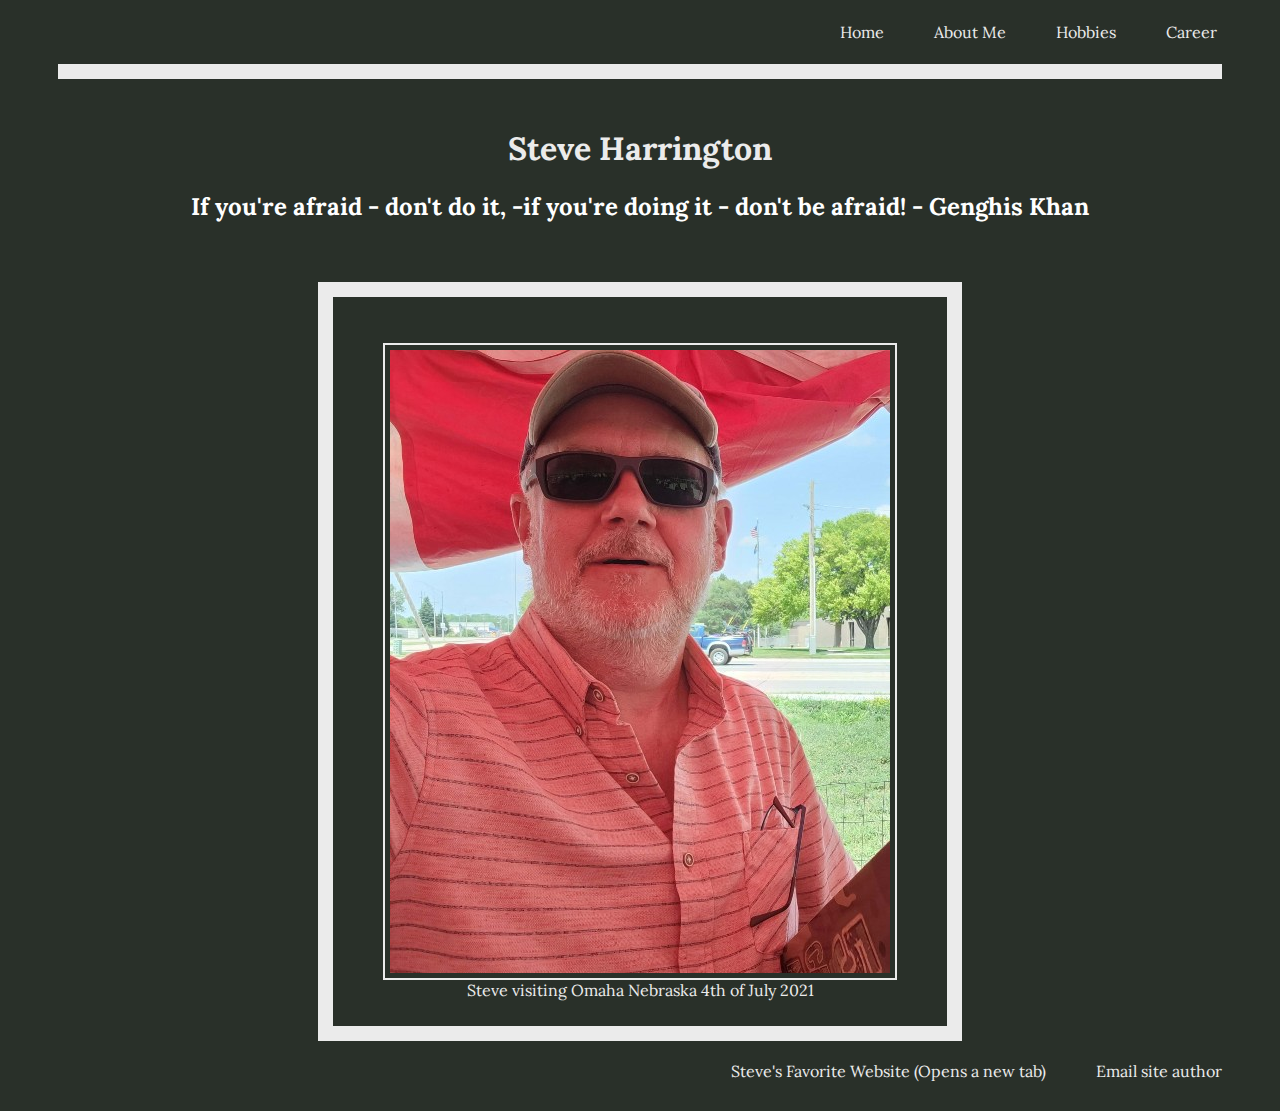
<file: index.html>
<!DOCTYPE html>
<html lang ="en-US">
<head>
  <title>Steve Harrington</title>
  <link href="bioSite.css" type="text/css" rel="stylesheet" />
  <link href="https://fonts.googleapis.com/css2?family=Lora:wght@400;500;700&family=PT+Serif:wght@400;700&display=swap" rel="stylesheet">
</head>
<body>
  <nav>
    <a href="career.html">Career</a>
    <a href="hobbies.html">Hobbies</a>
    <a href="about.html">About Me</a>
    <a href="index.html">Home</a>
  </nav>
  <hr>
  <header>
    <h1>
      Steve Harrington
    </h1>
    <h2>
      If you're afraid - don't do it, -if you're doing it - don't be
      afraid! - Genghis Khan
    </h2>
  </header>
  <div id="index">
    <figure>
      <img src="images/steve_home2.jpg"alt="Picture of Steve
        Harrington" class="home-pic"/>
      <figcaption id="home-caption">Steve visiting Omaha Nebraska 4th of July 2021</figcaption>
    </figure>
  </div>
<footer>
  <a href="mailto: anebel@my365.bellevue.edu">Email site author</a>
  <a href="https://www.nationalparkstraveler.org/" target="_blank">Steve's Favorite Website (Opens a new tab) </a>
</footer>
</body>
</html>
</file>
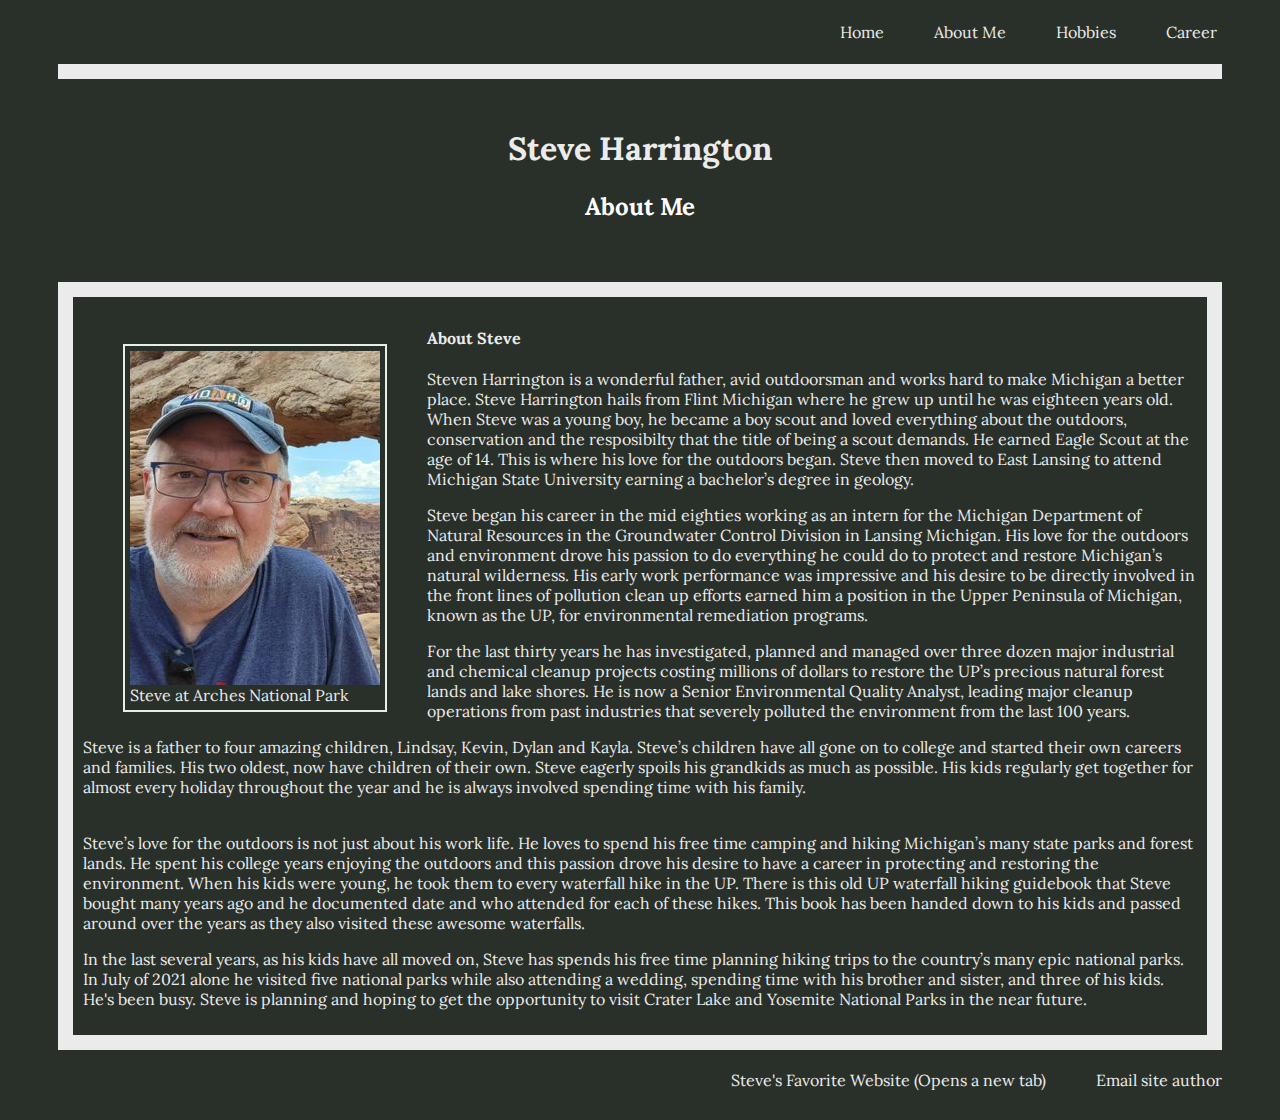
<file: about.html>
<!DOCTYPE html>
<html lang ="en-US">
<head>
  <title>Steve Harrington</title>
  <link href="bioSite.css" type="text/css" rel="stylesheet" />
  <link href="https://fonts.googleapis.com/css2?family=Lora:wght@400;500;700&family=PT+Serif:wght@400;700&display=swap" rel="stylesheet">
</head>
<body>
  <nav>
    <a href="career.html">Career</a>
    <a href="hobbies.html">Hobbies</a>
    <a href="about.html">About Me</a>
    <a href="index.html">Home</a>
  </nav>
  <hr>
  <header>
    <h1>
      Steve Harrington
    </h1>
    <h2>
      About Me
    </h2>
  </header>
  <div id="content">
    <article>
      <figure class="left-images">
        <img src="images/steve_about.jpg" alt="Picture of Steve Harrington"
          class="about-pic"/>
        <figcaption>Steve at Arches National Park</figcaption>
      </figure>
      <h4>
        About Steve
      </h4>
        <p>
          Steven Harrington is a wonderful father, avid outdoorsman and works hard to make Michigan a better place. Steve Harrington hails from Flint Michigan where he grew up until he was eighteen years old. When Steve was a young boy, he became a boy scout and loved everything about the outdoors, conservation and the resposibilty that the title of being a scout demands. He earned  Eagle Scout at the age of 14. This is where his love for the outdoors began. Steve then moved to East Lansing to attend Michigan State University earning a bachelor’s degree in geology.
        </p>
        <p>
          Steve began his career in the mid eighties working as an intern for the Michigan Department of Natural Resources in the Groundwater Control Division in Lansing Michigan. His love for the outdoors and environment drove his passion to do everything he could do to protect and restore Michigan’s natural wilderness. His early work performance was impressive and his desire to be directly involved in the front lines of pollution clean up efforts earned him a position in the Upper Peninsula of Michigan, known as the UP, for environmental remediation programs. 
        </p>     
        <p>
          For the last thirty years he has investigated, planned and managed over three dozen major industrial and chemical cleanup projects costing millions of dollars to restore the UP’s precious natural forest lands and lake shores. He is now a Senior Environmental Quality Analyst, leading major cleanup operations from past industries that severely polluted the environment from the last 100 years.
        </p>
        <p>
          Steve is a father to four amazing children, Lindsay, Kevin, Dylan and Kayla. Steve’s children have all gone on to college and started their own careers and families. His two oldest, now have children of their own. Steve eagerly spoils his grandkids as much as possible. His kids regularly get together for almost every holiday throughout the year and he is always involved spending time with his family. <br><br>
        </p> 
        <p>
          Steve’s love for the outdoors is not just about his work life. He loves to spend his free time camping and hiking Michigan’s many state parks and forest lands. He spent his college years enjoying the outdoors and this passion drove his desire to have a career in protecting and restoring the environment. When his kids were young, he took them to every waterfall hike in the UP. There is this old UP waterfall hiking guidebook that Steve bought many years ago and he documented date and who attended for each of these hikes. This book has been handed down to his kids and passed around over the years as they also visited these awesome waterfalls.
        </p>
        <p>
          In the last several years, as his kids have all moved on, Steve has spends his free time planning hiking trips to the country’s many epic national parks. In July of 2021 alone he visited five national parks while also attending a wedding, spending time with his brother and sister, and three of his kids. He's been busy. Steve is planning and hoping to get the opportunity to visit Crater Lake and Yosemite National Parks in the near future.
        </p>
    </article>
  </div>
<footer>
  <a href="mailto: anebel@my365.bellevue.edu">Email site author</a>
  <a href="https://www.nationalparkstraveler.org/" target="_blank">Steve's Favorite Website (Opens a new tab) </a>
</footer>
</body>
</html>
</file>
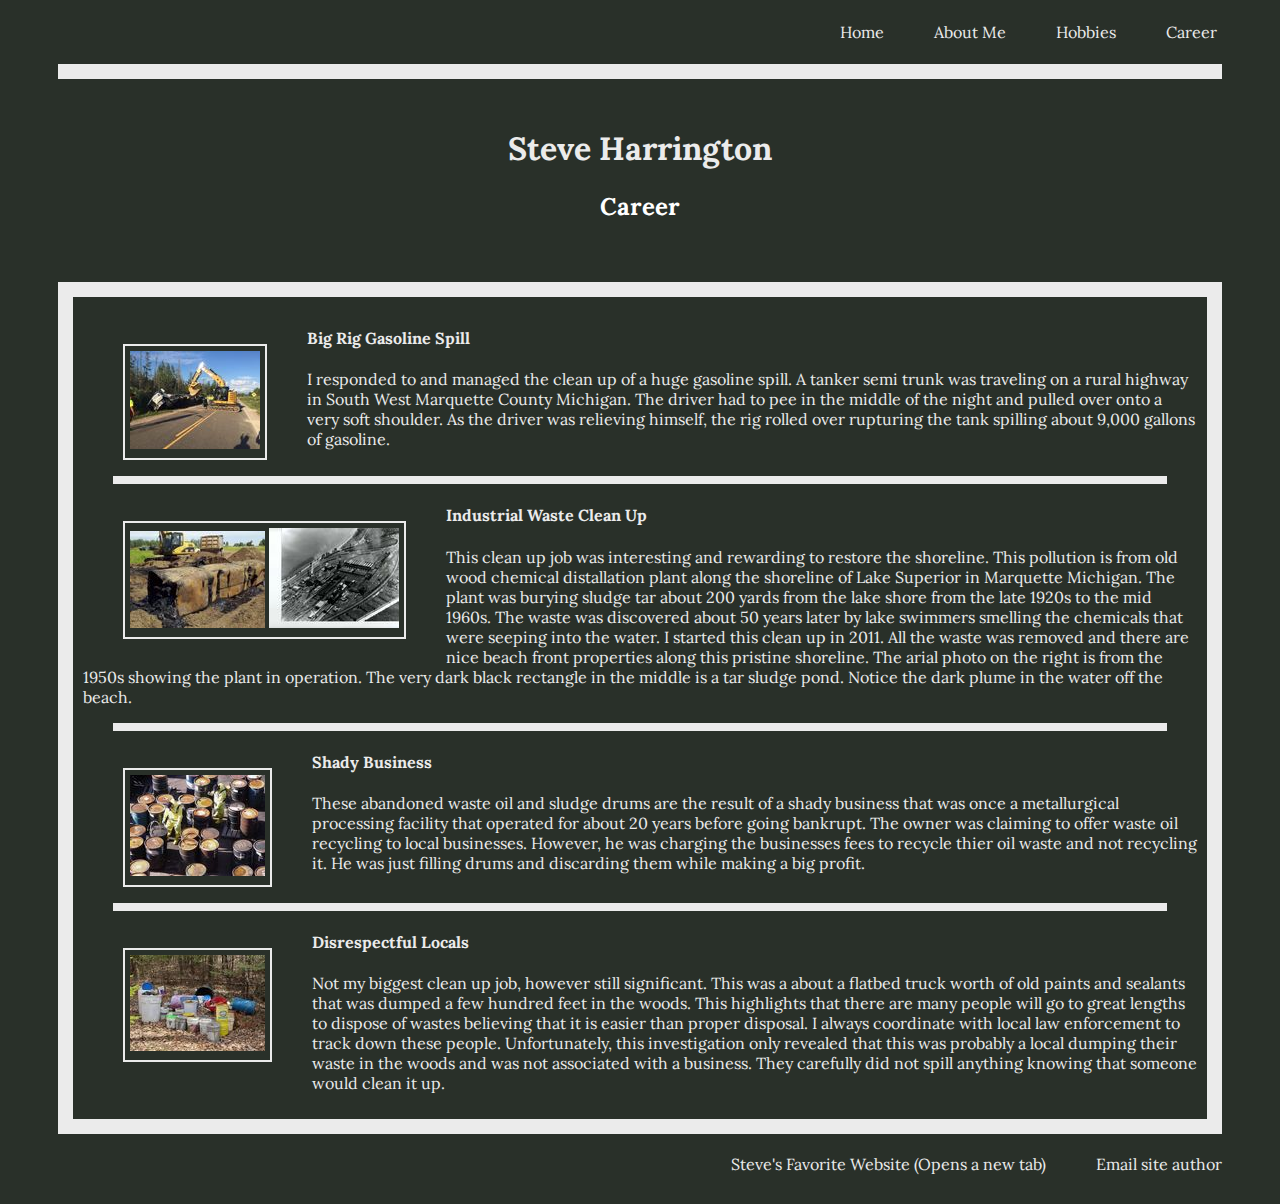
<file: career.html>
<!DOCTYPE html>
<html lang ="en-US">
<head>
  <title>Steve Harrington</title>
  <link href="bioSite.css" type="text/css" rel="stylesheet" />
  <link href="https://fonts.googleapis.com/css2?family=Lora:wght@400;500;700&family=PT+Serif:wght@400;700&display=swap" rel="stylesheet">
</head>
<body>
  <nav>
    <a href="career.html">Career</a>
    <a href="hobbies.html">Hobbies</a>
    <a href="about.html">About Me</a>
    <a href="index.html">Home</a>
  </nav>
  <hr>
  <header>
    <h1>
      Steve Harrington
    </h1>
    <h2>
      Career
    </h2>
  </header>
  <div id="content">

    <article>

      <figure class="left-images">
        <img src="images/career1.jpg" alt="picture of a rolled over tanker semi">
      </figure>
      <h4>
        Big Rig Gasoline Spill
      </h4>
        <p>
          I responded to and managed the clean up of a huge gasoline spill. A tanker semi trunk was traveling on a rural highway in South West Marquette County Michigan. The driver had to pee in the middle of the night and pulled over onto a very soft shoulder. As the driver was relieving himself, the rig rolled over rupturing the tank spilling about 9,000 gallons of gasoline.
        </p>

      <hr class="paragraph-Hbars">
    </article>

    <article>
      
      <figure class="left-images">
        <img src="images/career2.jpg" alt="picture of tar clean up">
        <img src="images/career2A.jpg" alt="picture of a 1950s chemical plant">
      </figure>
      <h4>
        Industrial Waste Clean Up
      </h4>
        <p>
          This clean up job was interesting and rewarding to restore the shoreline. This pollution is from old wood chemical distallation plant along the shoreline of Lake Superior in Marquette Michigan. The plant was burying sludge tar about 200 yards from the lake shore from the late 1920s to the mid 1960s. The waste was discovered about 50 years later by lake swimmers smelling the chemicals that were seeping into the water. I started this clean up in 2011. All the waste was removed and there are nice beach front properties along this pristine shoreline.
          
          The arial photo on the right is from the 1950s showing the plant in operation. The very dark black rectangle in the middle is a tar sludge pond. Notice the dark plume in the water off the beach. 
        </p>

      <hr class="paragraph-Hbars">
    </article>

    <article>

      <figure class="left-images">
        <img src="images/career3.jpg" alt="picture of waste oil barrels">
      </figure>
      <h4>
        Shady Business
      </h4>
        <p>
          These abandoned waste oil and sludge drums are the result of a shady business that was once a metallurgical processing facility that operated for about 20 years before going bankrupt. The owner was claiming to offer waste oil recycling to local businesses. However, he was charging the businesses fees to recycle thier oil waste and not recycling it. He was just filling drums and discarding them while making a big profit. 
        </p>

      <hr class="paragraph-Hbars">
    </article>

    <article>
      <figure class="left-images">
        <img src="images/career4.jpg" alt="">
      </figure>
      <h4>
        Disrespectful Locals
      </h4>
        <p>
          Not my biggest clean up job, however still significant. This was a about a flatbed truck worth of old paints and sealants that was dumped a few hundred feet in the woods. This highlights that there are many people will go to great lengths to dispose of wastes believing that it is easier than proper disposal. I always coordinate with local law enforcement to track down these people. Unfortunately, this investigation only revealed that this was probably a local dumping their waste in the woods and was not associated with a business. They carefully did not spill anything knowing that someone would clean it up.
        </p>
    </article>

  </div>
<footer>
  <a href="mailto: anebel@my365.bellevue.edu">Email site author</a>
  <a href="https://www.nationalparkstraveler.org/" target="_blank">Steve's Favorite Website (Opens a new tab) </a>
</footer>
</body>
</html>
</file>
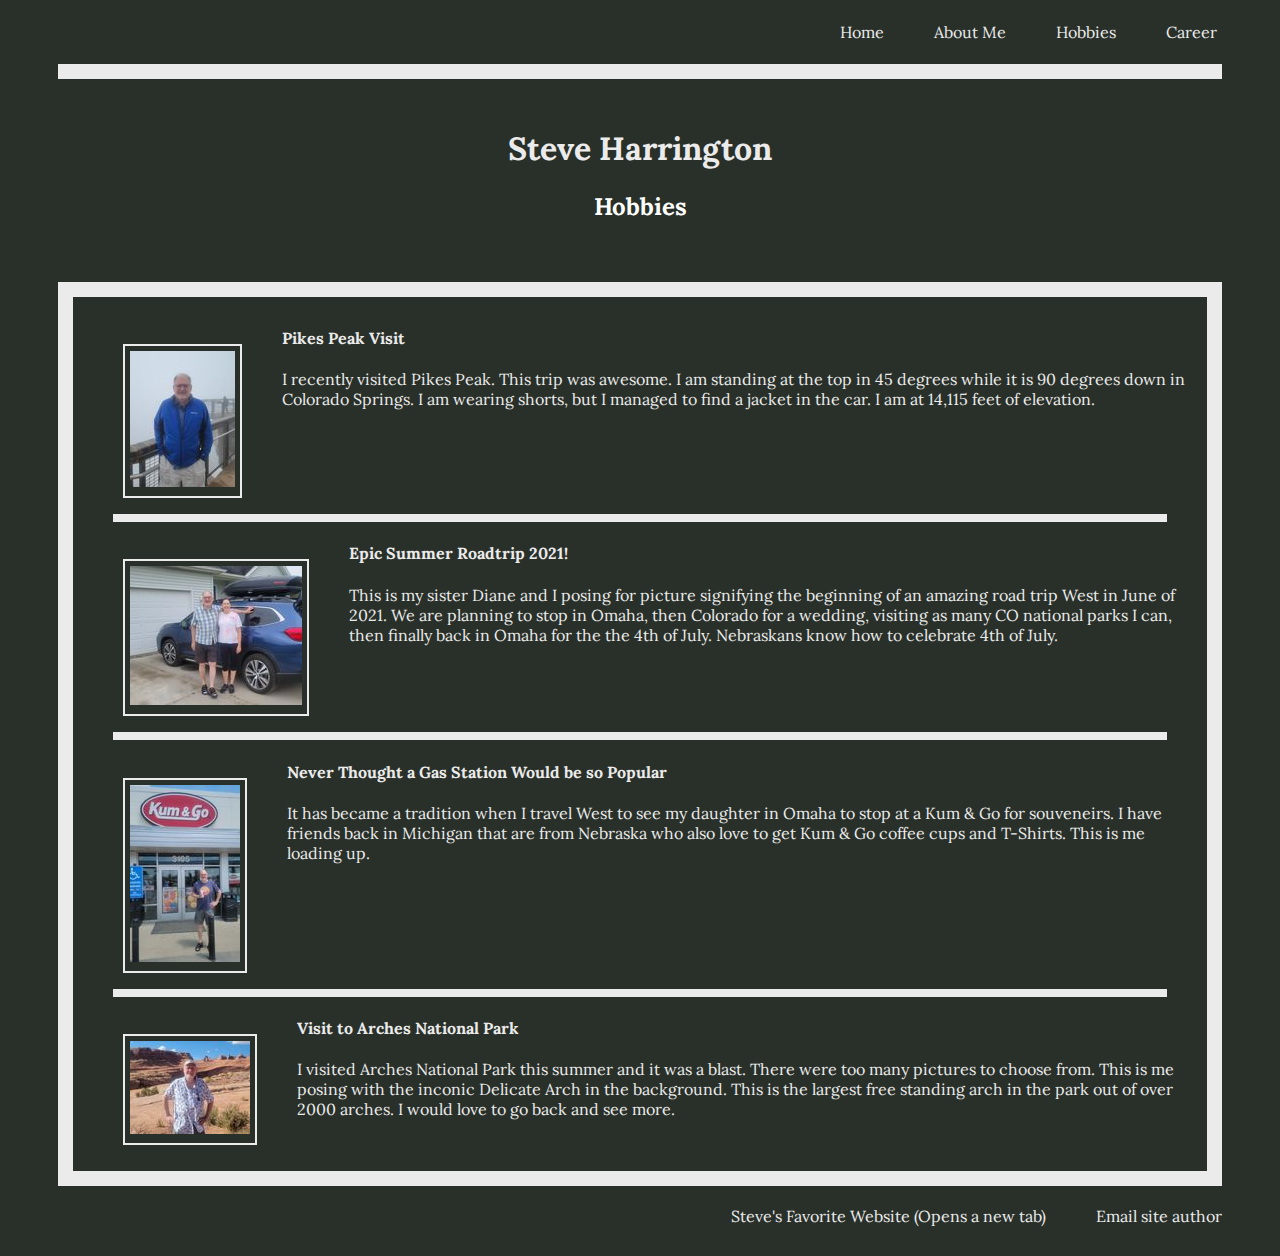
<file: hobbies.html>
<!DOCTYPE html>
<html lang ="en-US">
<head>
  <title>Steve Harrington</title>
  <link href="bioSite.css" type="text/css" rel="stylesheet" />
  <link href="https://fonts.googleapis.com/css2?family=Lora:wght@400;500;700&family=PT+Serif:wght@400;700&display=swap" rel="stylesheet">
</head>
<body>
  <nav>
    <a href="career.html">Career</a>
    <a href="hobbies.html">Hobbies</a>
    <a href="about.html">About Me</a>
    <a href="index.html">Home</a>
  </nav>
  <hr>
  <header>
    <h1>
      Steve Harrington
    </h1>
    <h2>
      Hobbies
    </h2>
  </header>

  <div id="content">

    <article>

      <figure class="left-images">
        <img src="images/hobbies1.jpg" alt="picture of steve at pikes peak">
      </figure>
      <h4>
        Pikes Peak Visit
      </h4>
        <p>
          I recently visited Pikes Peak. This trip was awesome. I am standing at the top in 45 degrees while it is 90 degrees down in Colorado Springs. I am wearing shorts, but I managed to find a jacket in the car. I am at 14,115 feet of elevation.
        </p>

      <hr class="paragraph-Hbars">

    </article>
    
    <article>
      
      <figure class="left-images">
        <img src="images/hobbies2.jpg" alt="picture of steve with his sister">
      </figure>
      <h4>
        Epic Summer Roadtrip 2021!
      </h4>
        <p>
          This is my sister Diane and I posing for picture signifying the beginning of an amazing road trip West in June of 2021. We are planning to stop in Omaha, then Colorado for a wedding, visiting as many CO national parks I can, then finally back in Omaha for the the 4th of July. Nebraskans know how to celebrate 4th of July.   
        </p>

      <hr class="paragraph-Hbars">
    </article>

    <article>

      <figure class="left-images">
        <img src="images/hobbies3.jpg" alt="picture of steve standing in front of a kum and go gas station">
      </figure>
      <h4>
        Never Thought a Gas Station Would be so Popular
      </h4>
        <p>
          It has became a tradition when I travel West to see my daughter in Omaha to stop at a Kum &#38 Go for souveneirs. I have friends back in Michigan that are from Nebraska who also love to get Kum &#38 Go coffee cups and T-Shirts. This is me loading up. 
        </p>

      <hr class="paragraph-Hbars">
    </article>

    <article>
      <figure class="left-images">
        <img src="images/hobbies4.jpg" alt="picture of steve at arches national park">
      </figure>
      <h4>
        Visit to Arches National Park
      </h4>
        <p>
          I visited Arches National Park this summer and it was a blast. There were too many pictures to choose from. This is me posing with the inconic Delicate Arch in the background. This is the largest free standing arch in the park out of over 2000 arches. I would love to go back and see more.
        </p>
      </article>

  </div>
<footer>
  <a href="mailto: anebel@my365.bellevue.edu">Email site author</a>
  <a href="https://www.nationalparkstraveler.org/" target="_blank">Steve's Favorite Website (Opens a new tab) </a>
</footer>
</body>
</html>
</file>
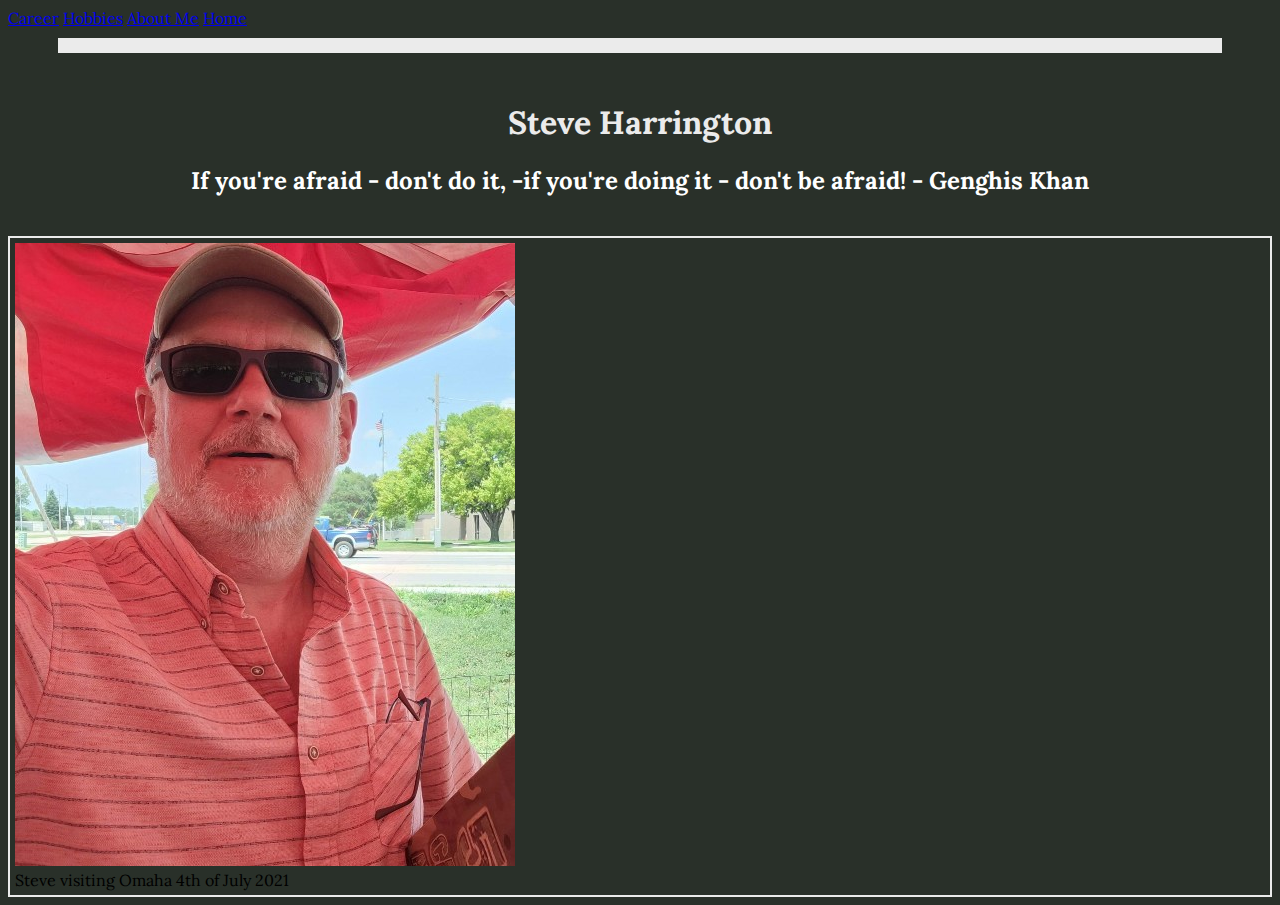
<file: landing.html>
<!DOCTYPE html>
<html lang ="en-US">
<head>
  <title>Steve Harrington</title>
  <link href="bioSite.css" type="text/css" rel="stylesheet" />
  <link href="https://fonts.googleapis.com/css2?family=Lora:wght@400;500;700&family=PT+Serif:wght@400;700&display=swap" rel="stylesheet">
</head>
<body>
  <div id="navbar">
    <a href="pages/career.html">Career</a>
    <a href="pages/hobbies.html">Hobbies</a>
    <a href="pages/about.html">About Me</a>
    <a href="landing.html">Home</a>
  </div>
  <hr>
  <header>
    <h1>
      Steve Harrington
    </h1>
    <h2>
      If you're afraid - don't do it, -if you're doing it - don't be
      afraid! - Genghis Khan
    </h2>
  </header>
  <div id="container">
    <figure class="home-pic">
          <img src="images/steve_home2.jpg"alt="Picture of Steve
            Harrington" class="center-pic"/>
          <figcaption>Steve visiting Omaha 4th of July 2021</figcaption>
    </figure>
  </div>
<footer>
</footer>
</body>
</html>
</file>
<file: bioSite.css>
html {
	font-family: 'Lora', 'PT Serif', Georgia, serif;
	background-color: #293029;
	/*#363636 looks good too*/
}
header, footer, nav, article, figure, figcaption {

	display: block;

}
header {
	color: rgba(255, 255, 255, 1);
	padding: 20px;
	text-align: center;
}
h1 {
	color: #EBEBEB;
}
nav {
	overflow: hidden;
	color: #EBEBEB;
	border-bottom: 10px;
	margin-top:  10px;
	margin-right: 30px;
	margin-left: 30px;
}
nav a {
	float: right;
	display: block;
	color: #EBEBEB;
	text-align: center;
	padding: 12px 25px;
	text-decoration: none;
	
}
nav a:hover {
	text-decoration: underline;
	color: green;
}
#content {

	border: 15px solid #EBEBEB;
	margin-top: 20px;
	margin-left: 50px;
	margin-right: 50px;
	margin-bottom: 20px;
	padding: 10px;
	color: #EBEBEB;
	overflow: auto;
}
#index {

	border: 15px solid #EBEBEB;
	padding: 10px;
	padding-top: 30px;
	margin-top: 20px;
	margin-left: auto;
	margin-right: auto;
	margin-bottom: 20px;
	color: #EBEBEB;
	overflow: auto;
	width: fit-content;
	float: center;
}
.left-images {

	float: left;
	padding: 5px;
	border: 2px solid #EBEBEB;
	color: #EBEBEB;
}
.home-pic {

	display: block;
	border: 2px solid #EBEBEB;
	padding: 5px;
	margin: 0px auto;
}
#home-caption {

	color: #EBEBEB;
	text-align: center;
	text-decoration: none;
}
.about-pic {

	float: left;
	width: 250;
	height: 250;
}
hr {
	color: #EBEBEB;
	margin-left: 50px;
	margin-right: 50px;
	margin-top: 10px;
	border: none;
	height: 15px;
	background-color: #EBEBEB;
	clear: right;

}
.paragraph-Hbars {

	margin-left: 30px;
	margin-right: 30px;
	margin-top: 15px;
	border: none;
	height: 8px;
	background-color: #EBEBEB;
	clear: left;
}
p {
	color: #EBEBEB;
}
h4 {
	color: #EBEBEB;
}
footer a {

	color: #EBEBEB;
	float: right;
	margin-right: 50px;
	margin-bottom: 30px;
	text-decoration: none;
}
footer a:hover {
	text-decoration: underline;
	color: green;
}
</file>
